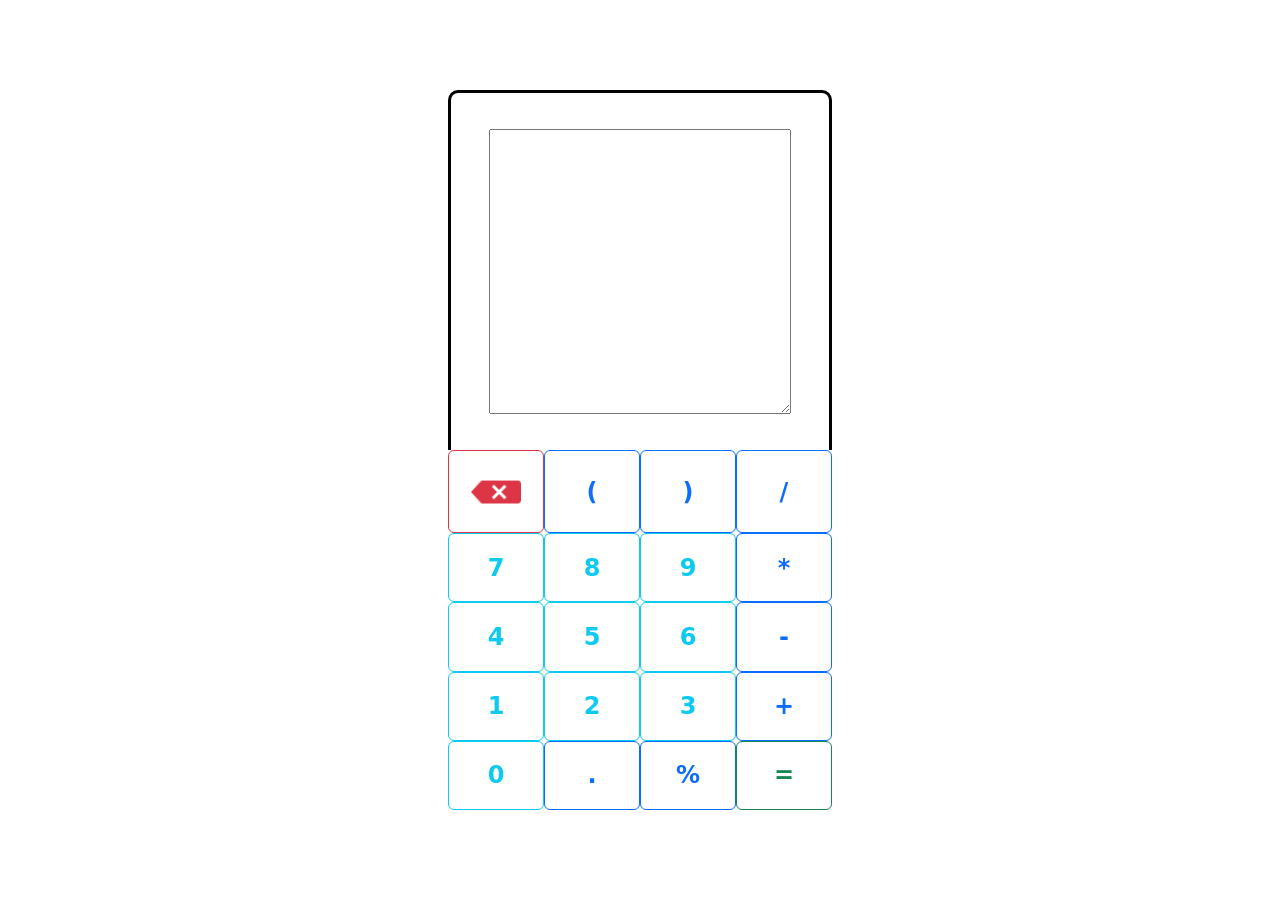
<file: My_Portfolio-main/assignment/Calculator/index.html>
<!DOCTYPE html>
<html lang="en">
<head>
    <meta charset="UTF-8">
    <meta name="viewport" content="width=device-width, initial-scale=1">
    <meta name="author" content="Harsha Dilan">
    <meta name="keyword" content="HTML, CSS, JavaScript">
    <meta name="description" content="HTML, CSS, JavaScript">

    <title>Calculator</title>

    <link rel="stylesheet" href="style.css">

    <link href="https://cdn.jsdelivr.net/npm/bootstrap@5.3.3/dist/css/bootstrap.min.css" rel="stylesheet" integrity="sha384-QWTKZyjpPEjISv5WaRU9OFeRpok6YctnYmDr5pNlyT2bRjXh0JMhjY6hW+ALEwIH" crossorigin="anonymous">
</head>
<body>
    <main class="position-absolute m-auto">
        <section class="text-section position-absolute">
            <textarea class="text-area position-absolute m-auto" id="text-area" readonly></textarea>
        </section>
        <section class="btn-section position-absolute d-grid">
            <button type="button" class="btn btn-outline-danger fw-bold fs-4" id="btn-clear"><img width="50" height="50" src="asset/icons8-clear-48.png" alt="clear-symbol--v1"/></button>
            <button type="button" class="btn btn-outline-primary fw-bold fs-4" id="btn-(">(</button>
            <button type="button" class="btn btn-outline-primary fw-bold fs-4" id="btn-)">)</button>
            <button type="button" class="btn btn-outline-primary fw-bold fs-4" id="btn-/">/</button>
            <button type="button" class="btn btn-outline-info fw-bold fs-4" id="btn-7">7</button>
            <button type="button" class="btn btn-outline-info fw-bold fs-4" id="btn-8">8</button>
            <button type="button" class="btn btn-outline-info fw-bold fs-4" id="btn-9">9</button>
            <button type="button" class="btn btn-outline-primary fw-bold fs-4" id="btn-*">*</button>
            <button type="button" class="btn btn-outline-info fw-bold fs-4" id="btn-4">4</button>
            <button type="button" class="btn btn-outline-info fw-bold fs-4" id="btn-5">5</button>
            <button type="button" class="btn btn-outline-info fw-bold fs-4" id="btn-6">6</button>
            <button type="button" class="btn btn-outline-primary fw-bold fs-4" id="btn--">-</button>
            <button type="button" class="btn btn-outline-info fw-bold fs-4" id="btn-1">1</button>
            <button type="button" class="btn btn-outline-info fw-bold fs-4" id="btn-2">2</button>
            <button type="button" class="btn btn-outline-info fw-bold fs-4" id="btn-3">3</button>
            <button type="button" class="btn btn-outline-primary fw-bold fs-4" id="btn-+">+</button>
            <button type="button" class="btn btn-outline-info fw-bold fs-4" id="btn-0">0</button>
            <button type="button" class="btn btn-outline-primary fw-bold fs-4" id="btn-.">.</button>
            <button type="button" class="btn btn-outline-primary fw-bold fs-4" id="btn-%">%</button>
            <button type="button" class="btn btn-outline-success fw-bold fs-4" id="btn-=">=</button>
        </section>
    </main>

    <script src="http_cdnjs.cloudflare.com_ajax_libs_jquery_3.7.1_jquery.js"></script>

    <script src="script.js"></script>

    <script src="https://cdn.jsdelivr.net/npm/bootstrap@5.3.3/dist/js/bootstrap.bundle.min.js" integrity="sha384-YvpcrYf0tY3lHB60NNkmXc5s9fDVZLESaAA55NDzOxhy9GkcIdslK1eN7N6jIeHz" crossorigin="anonymous"></script>
</body>
</html>
</file>
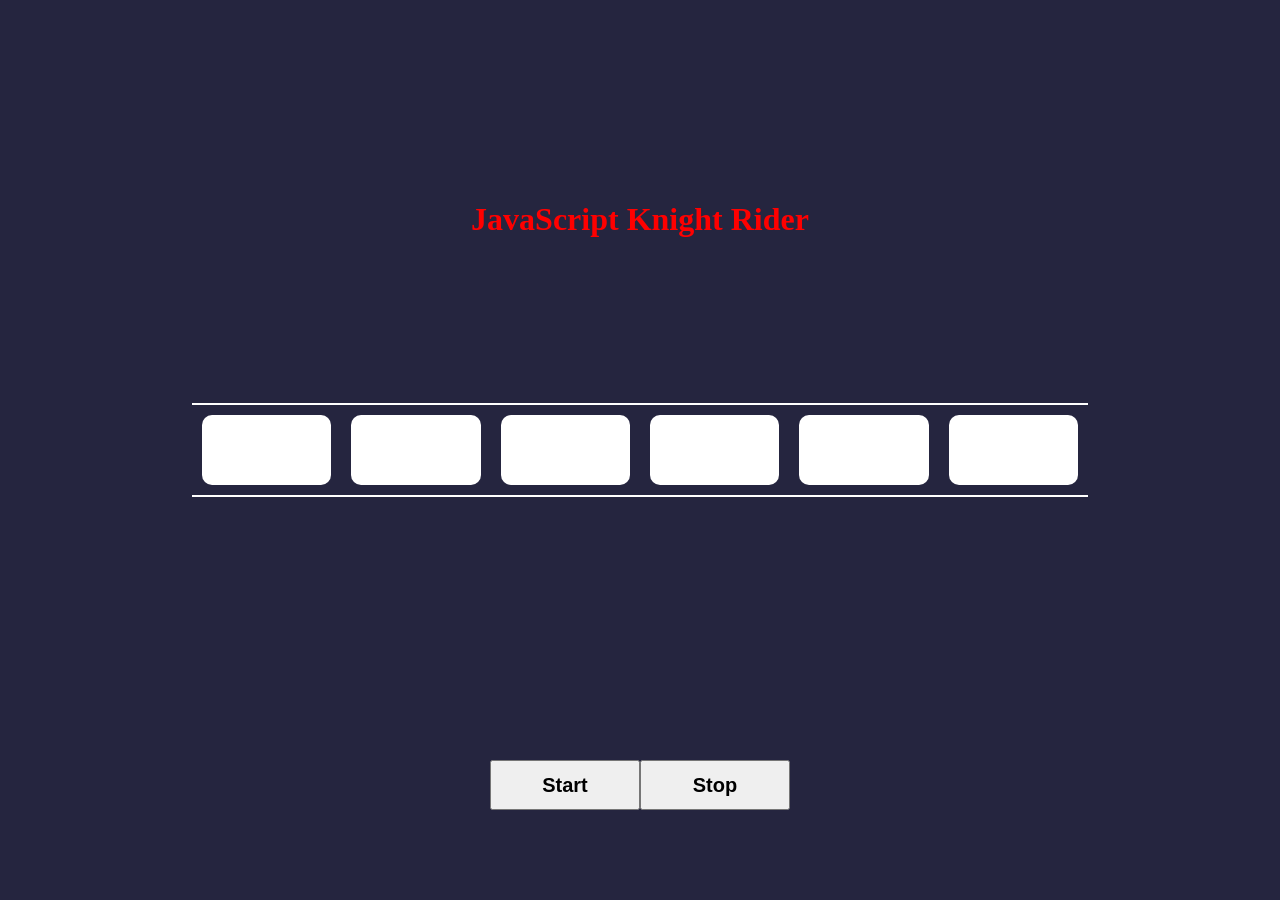
<file: My_Portfolio-main/assignment/DOM Manupulation/index.html>
<!DOCTYPE html>
<html lang="en">
<head>
    <meta charset="UTF-8">
    <meta name="viewport" content="width=device-width, initial-scale=1">
    <title>Assignment 09</title>

    <style>
        body{
            margin: 0;
            width: 100vw;
            height: 100vh;
            background-color: #25253f;
            position: relative;
        }
        #light-section{
            width: 70%;
            height: 10%;
            border-bottom: 2px solid white;
            border-top: 2px solid white;
            display: grid;
            grid-template-columns: repeat(6,1fr);
            position: absolute;
            top: 0;
            left: 0;
            right: 0;
            bottom: 0;
            margin: auto;
        }
        div{
            margin: 10px;
            background-color: white;
            border-radius: 10px;
        }
        #btn-section{
            width: 300px;
            height: 50px;
            position: absolute;
            bottom: 10%;
            left: 0;
            right: 0;
            margin: auto;
            display: flex;
            justify-content: center;
        }
        button{
            width: 50%;
            height: 100%;
            font-weight: bold;
            font-size: 20px;
        }
        h1{
            color: red;
            position: absolute;
            left: 0;
            right: 0;
            top: 20%;
            display: flex;
            justify-content: center;
        }
    </style>
</head>
<body>
    <h1>JavaScript Knight Rider</h1>
    <section id="light-section">
        <div></div>
        <div></div>
        <div></div>
        <div></div>
        <div></div>
        <div></div>
    </section>
    <section id="btn-section">
        <button id="start-btn">Start</button>
        <button id="stop-btn">Stop</button>
    </section>

    <script src="http_cdnjs.cloudflare.com_ajax_libs_jquery_3.7.1_jquery.js"></script>
    <script src="script.js"></script>
</body>
</html>
</file>
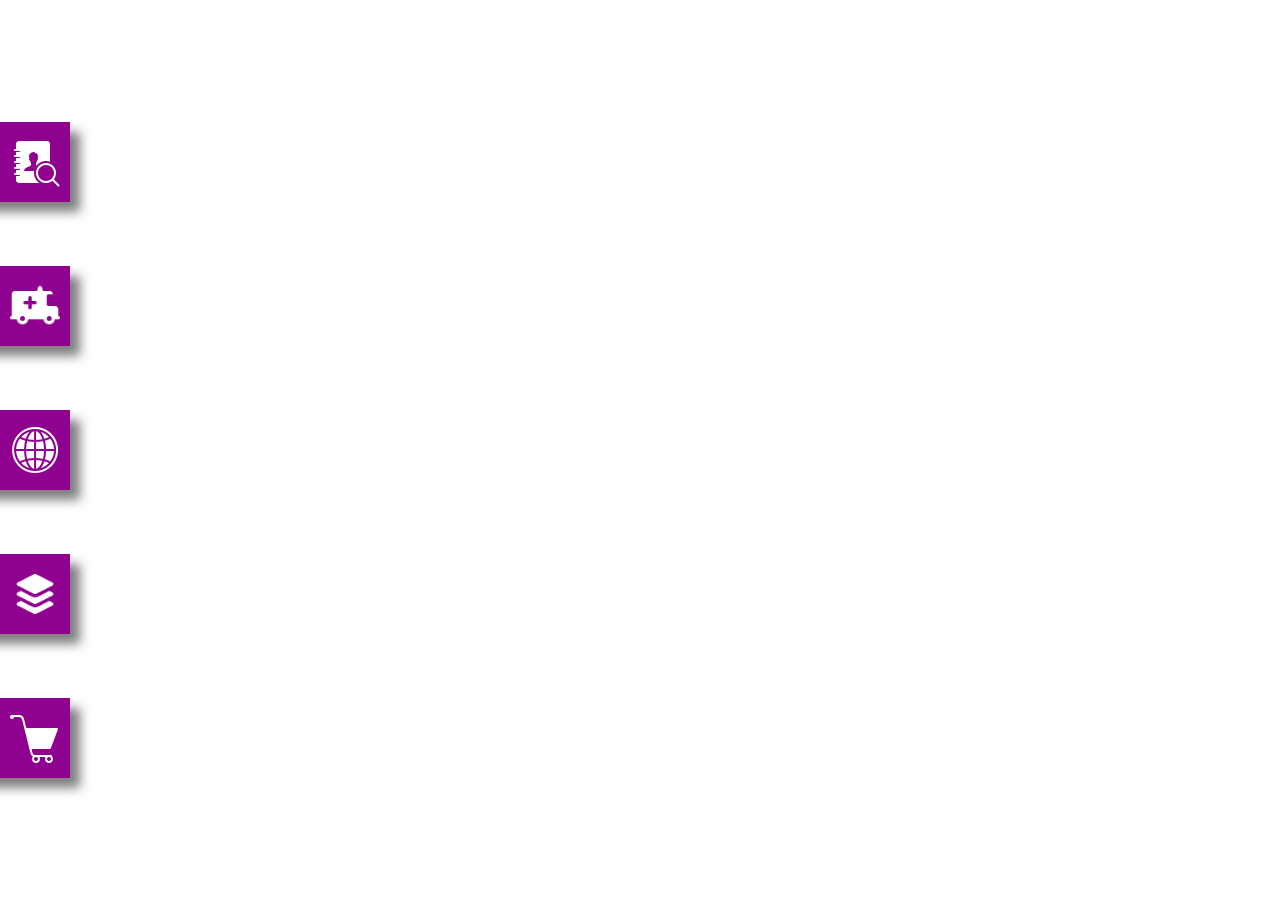
<file: My_Portfolio-main/assignment/Assignment_04/case 01/index.html>
<!DOCTYPE html>
<html lang="en">
<head>
    <meta charset="UTF-8">
    <meta name="viewport" content="width=device-width, initial-scale=1.0">

    <title>Case 01</title>

    <style>
        body{
            margin: 0;
            overflow: hidden;
        }
        section{
            width: 350px;
            height: 80vh;
            display: grid;
            grid-template-columns: 1fr;
            align-items: center;
            position: absolute;
            top: 0;
            bottom: 0;
            margin: auto;
        }
        div{
            background-color: #8f028f;
            width: 350px;
            height: 80px;
            position: relative;
            left: -280px;
            display: block;
            box-shadow: 10px 10px 10px rgba(0, 0, 0, 0.5);

            transition-property: left;
            transition-duration: 3s;
        }
        div:hover{
            left: 0;
        }
        img{
            width: 50px;
            height: 50px;
            position: absolute;
            top: 0;
            bottom: 0;
            right: 10px;
            margin: auto;
        }
        label{
            color: white;
            font-size: 30px;
            position: absolute;
            top: 0;
            bottom: 0;
            left: 40px;
            margin: auto;
            display: flex;
            align-items: center;
        }
    </style>
</head>
<body>
    <section>
        <div>
            <label>Menu One</label>
            <img src="icon/icons8-search-contacts-50.png" alt="inside image">
        </div>
        <div>
            <label>Menu Two</label>
            <img src="icon/icons8-ambulance-60.png" alt="inside image">
        </div>
        <div>
            <label>Menu Three</label>
            <img src="icon/icons8-global-50.png" alt="inside image">
        </div>
        <div>
            <label>Menu Four</label>
            <img src="icon/icons8-layer-60.png" alt="inside image">
        </div>
        <div>
            <label>Menu Five</label>
            <img src="icon/icons8-shopping-cart-50.png" alt="inside image">
        </div>
    </section>
</body>
</html>
</file>
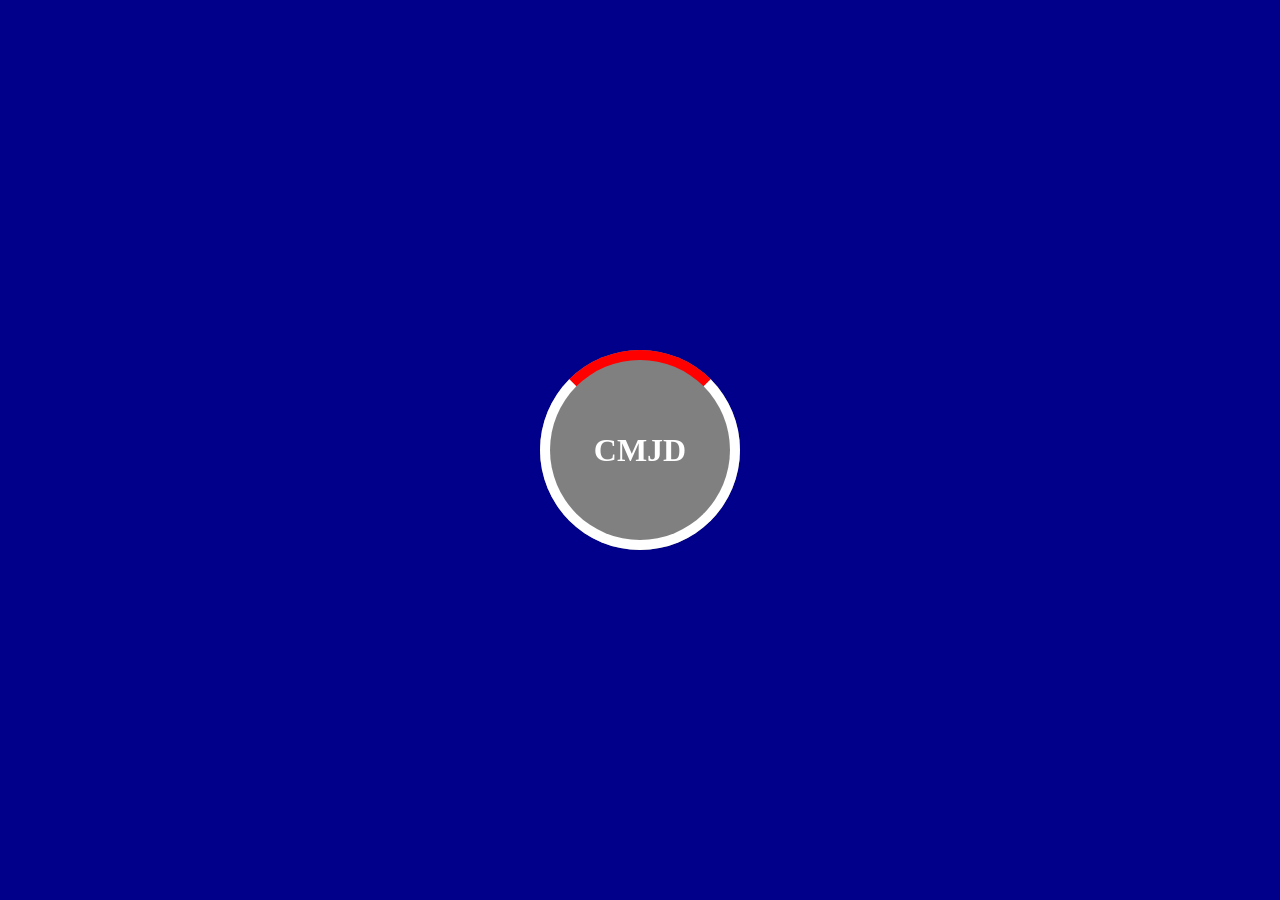
<file: My_Portfolio-main/assignment/Assignment_04/case 02/index.html>
<!DOCTYPE html>
<html lang="en">
<head>
    <meta charset="UTF-8">
    <title>Case 02</title>

    <style>

        body{
            background-color: darkblue;
        }
        div{

            width: 200px;
            border-radius: 100%;
            aspect-ratio: 1/1;
            background-color: gray;

            position: absolute;
            top: 0;
            left: 0;
            bottom: 0;
            right: 0;
            margin: auto;
        }

        div>h1{

            width:max-content;
            height: max-content;

            color: white;

            position: absolute;
            top: 0;
            left: 0;
            bottom: 0;
            right: 0;
            margin: auto;
        }

        div::before{
        /*space content ekak laba ganna*/
            content: "";
        /*height ekak width ekak dunne nathi unama adala parenge size ekata me space content eka adenawa*/
            border: 10px solid white;
            border-radius: 100%;
            border-top-color: red;


            position: absolute;
            top: 0;
            left: 0;
            bottom: 0;
            right: 0;
            margin: auto;

            animation: animation 3s infinite;
        }

        /*div:hover::before{*/
        /*    transform: rotate(360deg);*/
        /*    transition-duration: 3s;*/
        /*}*/

        @keyframes animation {
            from{
                transform: rotate(0);
            }
            to{
                transform: rotate(360deg);
            }
        }

    </style>

</head>
<body>
<div>
    <h1>
        CMJD
    </h1>
</div>
</body>
</html>
</file>
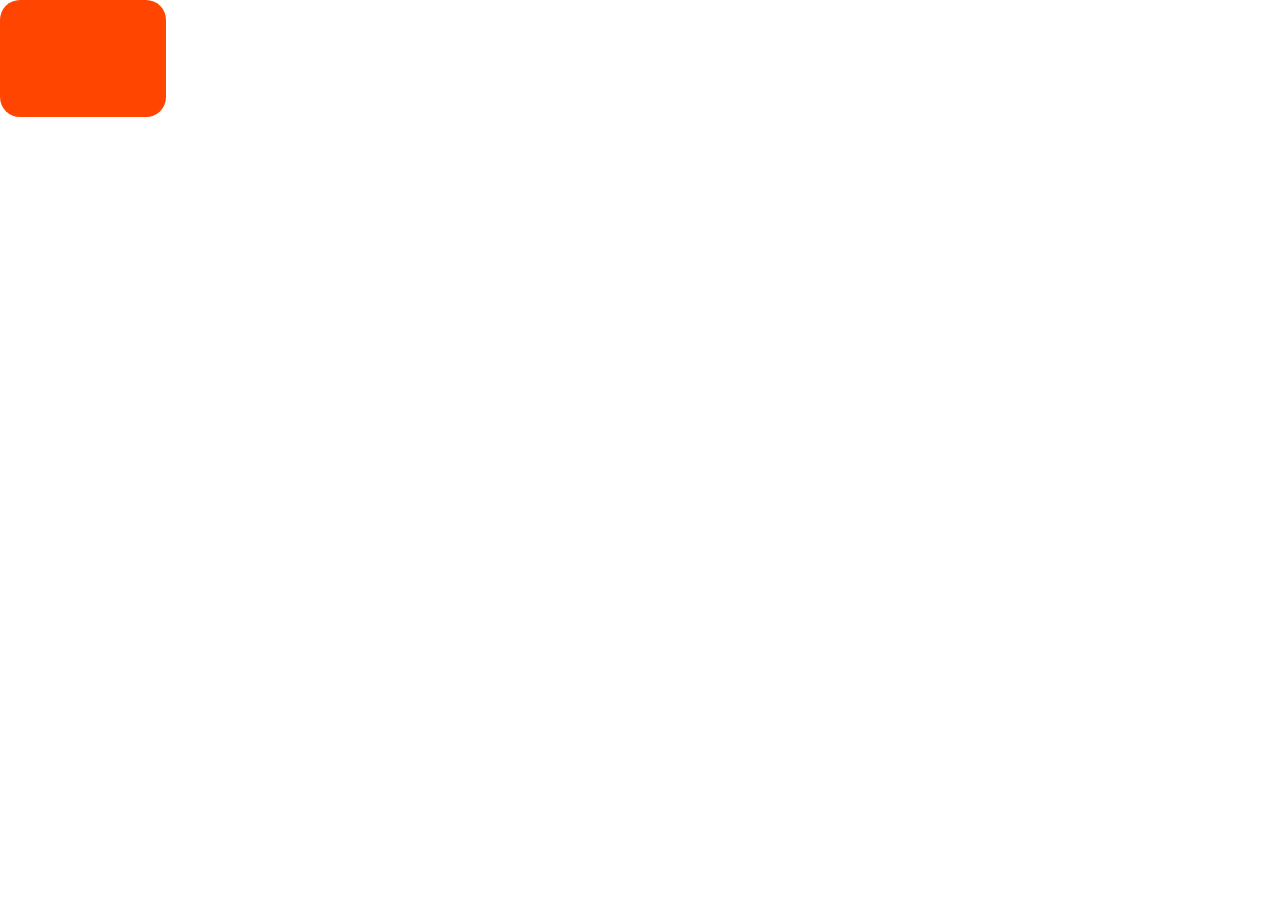
<file: My_Portfolio-main/assignment/Assignment_04/case 03/index.html>
<!DOCTYPE html>
<html lang="en">
<head>
    <meta charset="UTF-8">
    <meta name="viewport" content="width=device-width, initial-scale=1.0">

    <title>Case 03</title>

    <style>
        body{
            margin: 0;
            overflow: hidden;
        }
        div{
            width: 13vw;
            height: 13vh;
            border-radius: 20px;
            background-color: orangered;

            animation: div-animation 4s;
            animation-direction: alternate;
            animation-iteration-count: infinite;
            animation-timing-function: ease-in-out;
        }

        @keyframes div-animation {
            0%{
                margin-top: 0;
                margin-left: 0;
            }
            25%{
                margin-top: 80vh;
                margin-left: 0;
                transform: rotate(180deg);
                background-color: deeppink;
            }
            50%{
                margin-top: 80vh;
                margin-left: 87vw;
                transform: rotate(0deg);
                background-color: red;
            }
            75%{
                margin-top: 0;
                margin-left: 87vw;
                transform: rotate(180deg);
                background-color: yellow;
            }
            100%{
                margin-top: 0;
                margin-left: 0;
                background-color: blue;
            }
        }
    </style>
</head>
<body>
    <div></div>
</body>
</html>
</file>
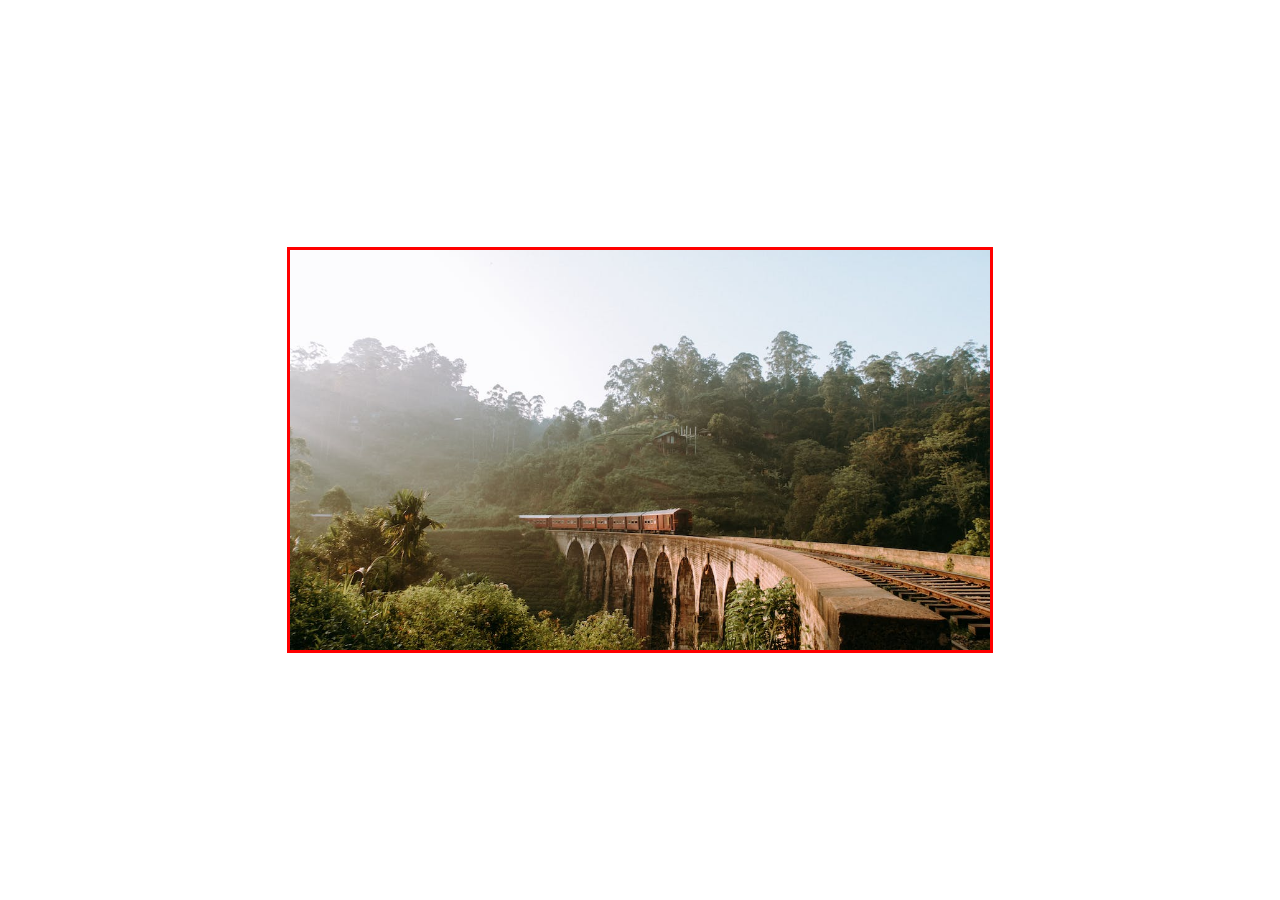
<file: My_Portfolio-main/assignment/Assignment_04/case 05/index.html>
<!DOCTYPE html>
<html lang="en">
<head>
    <meta charset="UTF-8">
    <title>Case 05</title>
    <style>
        body{
            margin: 0;
        }
        main{
            width: 700px;
            height: 400px;
            overflow: hidden;
            border: 3px solid red;

            position: absolute;
            top: 0;
            left: 0;
            right: 0;
            bottom: 0;
            margin: auto;
        }
        section{
            width: calc(700px * 4);
            height: 400px;

            display: flex;

            animation: animate-slider 20s infinite;
        }

        div{
            width: 700px;
            height: 400px;
            background-position: center;
            background-size: cover;
        }

        div:nth-child(1){
            background-image: url("slides/slide1.jpeg");
        }
        div:nth-child(2){
            background-image: url("slides/slide2.jpeg");
        }
        div:nth-child(3){
            background-image: url("slides/slide3.jpeg");
        }
        div:nth-child(4){
            background-image: url("slides/slide4.jpeg");
        }


        @keyframes animate-slider {
            0%,10%{
                transform: translateX(0);
            }
            15%,25%{
                transform: translateX(-700px);
            }
            30%,40%{
                transform: translateX(calc(-700px * 2));
            }
            45%,55%{
                transform: translateX(calc(-700px * 3));
            }
            60%,70%{
                transform: translateX(calc(-700px * 2));
            }
            75%,85%{
                transform: translateX(-700px);
            }
            90%,100%{
                transform: translateX(0);
            }
        }

    </style>
</head>
<body>
<main>
    <section>
        <div></div>
        <div></div>
        <div></div>
        <div></div>
    </section>
</main>
</body>
</html>
</file>
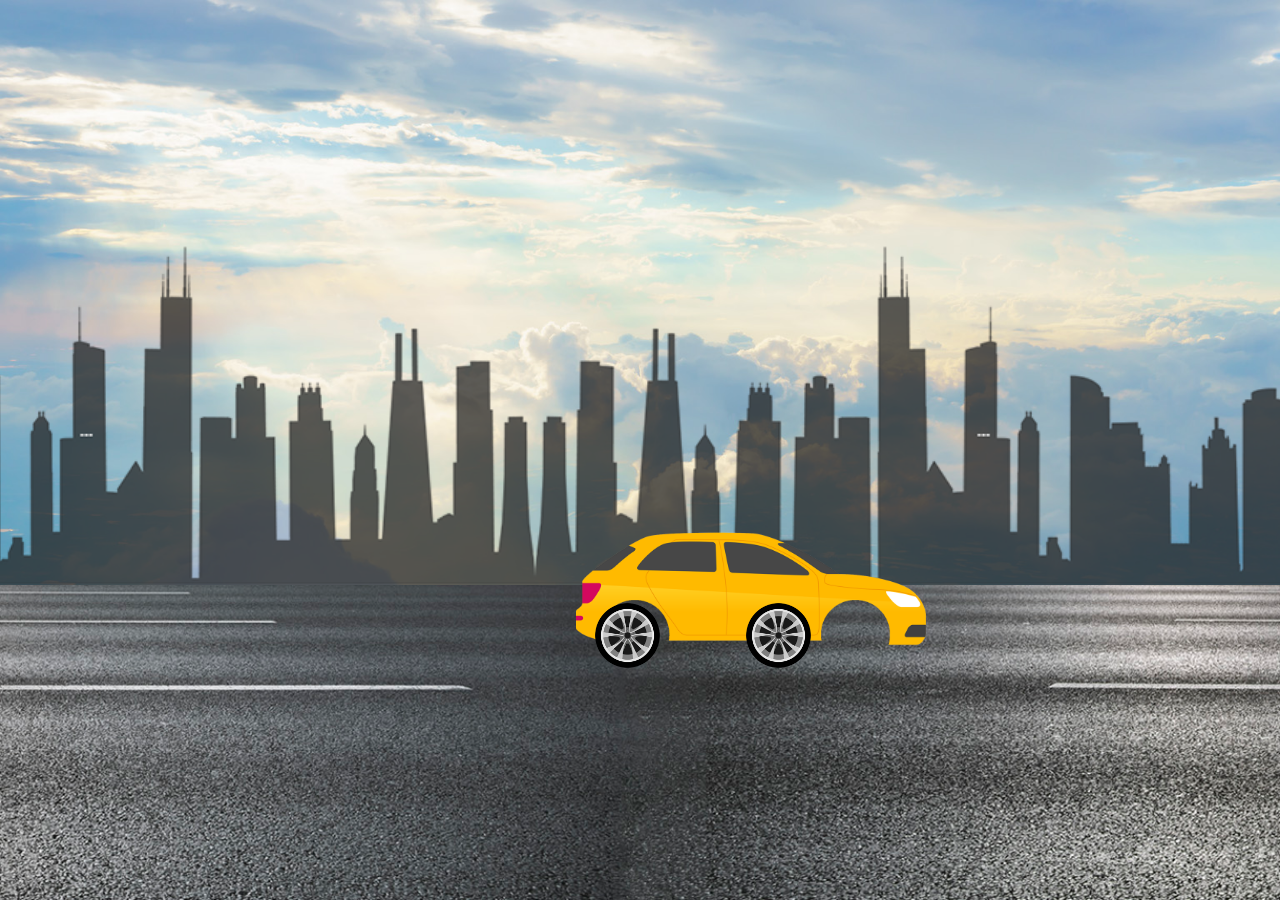
<file: My_Portfolio-main/assignment/Assignment_04/case 06/index.html>
<!DOCTYPE html>
<html lang="en">
<head>
    <meta charset="UTF-8">
    <title>Case 06</title>
    <style>
        body{
            margin: 0;
            overflow: hidden;
        }
        main{
            width: 100vw;
            height: 100vh;
            background-image: url("assest/sky.jpg");
            background-size: cover;
            background-position: center;
        }
        .building{
            overflow: hidden;
            width: 100vw;
            height: 40vh;
            position: absolute;
            top: 25vh;

        }
        .building>section{
            width: 400vw;
            height: 40vh;
            display: flex;

            animation: background-animation 10s infinite;
        }
        .building>section>div{
            width: 100vw;
            height: 40vh;
            background-image: url("assest/city.png");
            background-size: cover;
            background-position: center;
        }
        .road{
            overflow: hidden;
            width: 100vw;
            height: 35vh;
            position: absolute;
            bottom: 0;
        }
        .road>section{
            width: 400vw;
            height: 35vh;
            display: flex;

            animation: background-animation 10s infinite;
        }
        .road>section>div{
            width: 100vw;
            height: 35vh;
            background-image: url("assest/road.jpg");
            background-size: cover;
            background-position: center;
        }
        @keyframes background-animation {
            from{
                transform: translate(0);
            }
            to{
                transform: translate(-300vw);
            }
        }

        .car{
            width: 350px;
            height: 150px;
            background-image: url("assest/car.png");
            background-size: cover;
            background-position: center;
            position: fixed;
            top: 58vh;
            left: 45vw;
        }
        .wheel{
            width: 65px;
            aspect-ratio: 1/1;
            background-image: url("assest/wheel.png");
            background-size: cover;
            background-position: center;
            position: fixed;
            top: 67vh;

            animation: wheel-animation 10s infinite;
        }
        .w1{
            left: calc(57vw + 16px);
        }
        .w2{
            left: calc(46vw + 6px);
        }
        @keyframes wheel-animation {
            to{
                transform: rotate(0);
            }
            from{
                transform: rotate(-720deg);
            }
        }
    </style>
</head>
<body>
    <main>
        <section class="building">
            <section>
                <div></div>
                <div></div>
                <div></div>
                <div></div>
            </section>
        </section>
        <section class="road">
            <section>
                <div></div>
                <div></div>
                <div></div>
                <div></div>
            </section>
        </section>
        <section class="car">
            <div class="wheel w1"></div>
            <div class="wheel w2"></div>
        </section>
    </main>
</body>
</html>
</file>
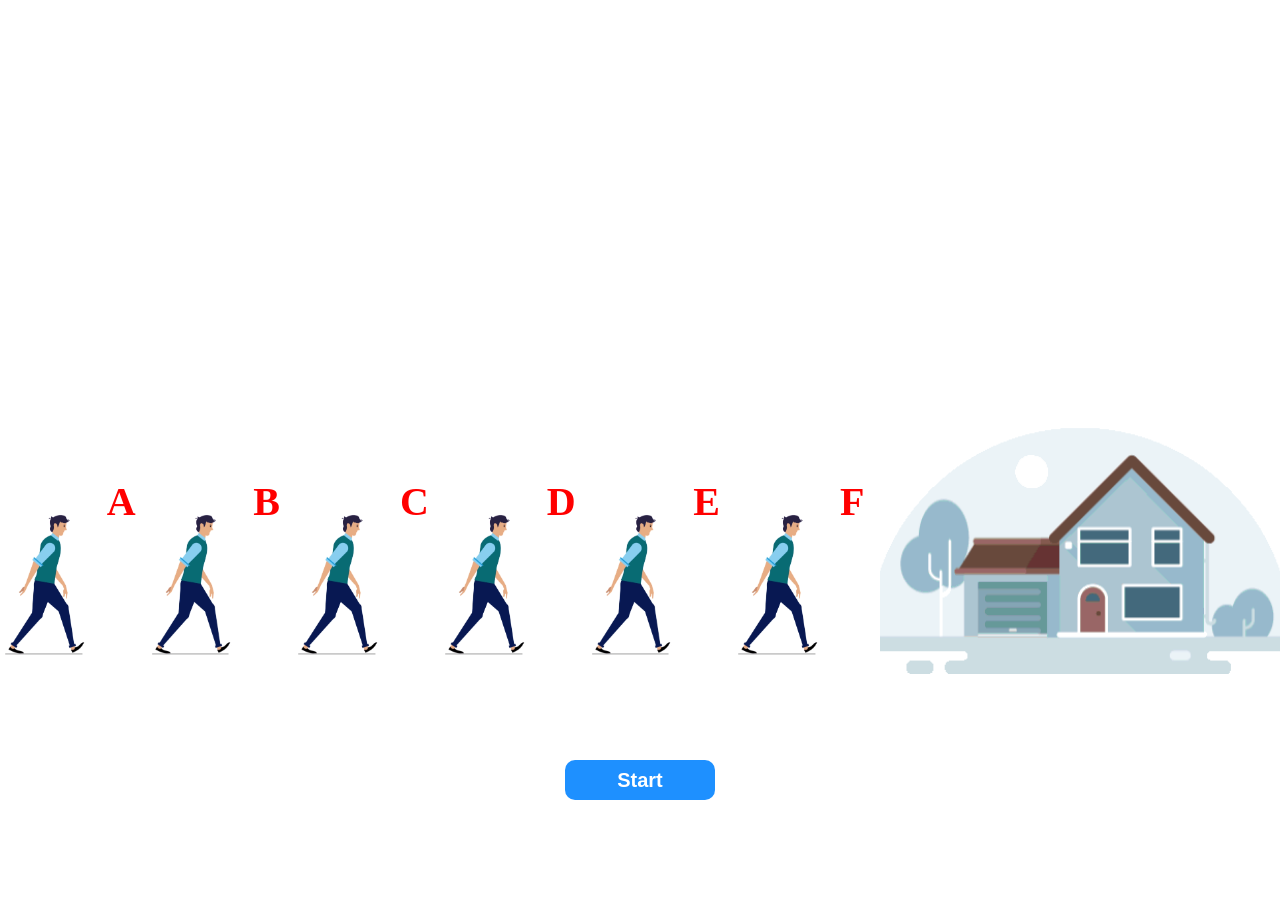
<file: My_Portfolio-main/assignment/Js_Que/case 1/index.html>
<!DOCTYPE html>
<html lang="en">
<head>
    <meta charset="UTF-8">
    <meta name="viewport" content="width=device-width, initial-scale=1.0">

    <title>Case 01</title>

    <style>
        main{
            width: 100vw;
            height: 50vh;
            position: absolute;
            top: 0;
            bottom: 0;
            left: 0;
            right: 0;
            margin: auto;
        }
        .home-img-section{
            position: absolute;
            right: 0;
            bottom: 0;
        }
        .home-gif{
            width: 500px;
            height: 300px;
            background-image: url("asset/home.gif");
            background-position: center;
            background-size: cover;
        }
        .man-img-section{
            width: calc(100vw - 500px);
            height: 100%;
            position: absolute;
            display: flex;
        }
        .man-img-section>div{
            width: 150px;
            height: 300px;
            background-image: url("asset/Human walk cycle.gif");
            background-position: center;
            background-size: cover;
            position: relative;
            top: calc(100% - 300px);
        }
        .man-img-section>h1{
            width: 50px;
            height: 100px;
            position: relative;
            top: calc(100% - 300px);
            padding: 20px;
            font-size: 50px;
            color: red;
        }
        button{
            width: 150px;
            height: 40px;
            font-size: 20px;
            font-weight: bold;
            border-radius: 10px;
            position: absolute;
            left: 0;
            right: 0;
            margin: auto;
            bottom: 100px;
            color: white;
            border: none;
        }
        #btn-start{
            background-color: dodgerblue;
        }
        #btn-end{
            background-color: red;
        }

        @media (max-width: 1399.98px) {
            .home-gif {
                width: 400px;
                height: 250px;
            }
            .man-img-section {
                width: calc(100vw - 400px);
            }
            .man-img-section>div {
                width: 120px;
                height: 200px;
                top: calc(100% - 200px);
            }
            .man-img-section>h1{
                width: 20px;
                height: 100px;
                top: calc(100% - 250px);
                font-size: 40px;
            }
        }

        @media (max-width: 1199.98px) {
            .home-gif {
                width: 300px;
                height: 200px;
            }
            .man-img-section {
                width: calc(100vw - 300px);
            }
            .man-img-section>div {
                width: 120px;
                height: 170px;
                top: calc(100% - 200px);
            }
            .man-img-section>h1{
                width: 20px;
                height: 100px;
                top: calc(100% - 200px);
                font-size: 35px;
                padding: 10px;
            }
        }

        @media (max-width: 991.98px) {
            .home-gif {
                width: 230px;
                height: 150px;
            }
            .man-img-section {
                width: calc(100vw - 230px);
            }
            .man-img-section>div {
                width: 120px;
                height: 150px;
                top: calc(100% - 150px);
            }
            .man-img-section>h1{
                width: 20px;
                height: 100px;
                top: calc(100% - 200px);
                font-size: 35px;
                padding: 10px;
            }
        }

        @media (max-width: 767.98px) {
            .home-gif {
                width: 180px;
                height: 100px;
            }
            .man-img-section {
                width: calc(100vw - 180px);
            }
            .man-img-section>div {
                width: 100px;
                height: 100px;
                top: calc(100% - 100px);
            }
            .man-img-section>h1{
                width: 20px;
                height: 100px;
                top: calc(100% - 100px);
                font-size: 25px;
                padding: 5px;
            }
        }

    </style>

</head>
<body>
    <main>
        <section class="man-img-section">
            <div></div>
            <h1 id="h1-1">A</h1>
            <div></div>
            <h1 id="h1-2">B</h1>
            <div></div>
            <h1 id="h1-3">C</h1>
            <div></div>
            <h1 id="h1-4">D</h1>
            <div></div>
            <h1 id="h1-5">E</h1>
            <div></div>
            <h1 id="h1-6">F</h1>
        </section>
        <section class="home-img-section">
            <div class="home-gif"></div>
        </section>
    </main>
    <button type="button" id="btn-start" class="btn-start">Start</button>
    <button type="button" id="btn-end" class="btn-end">end</button>


<script src="https://cdnjs.cloudflare.com/ajax/libs/jquery/3.7.1/jquery.min.js"></script>

<script>
    let h1_1 = $("#h1-1");
    let h1_2 = $("#h1-2");
    let h1_3 = $("#h1-3");
    let h1_4 = $("#h1-4");
    let h1_5 = $("#h1-5");
    let h1_6 = $("#h1-6");
    let btnStart = $("#btn-start");
    let btnEnd = $("#btn-end");

    btnStart.css("display", "block");
    btnEnd.css("display", "none");

    let arr = ["A" , "B" , "C" , "D" , "E" , "F"];

    let arrRotate = () => {
        arr.unshift(arr.pop());
        h1_1.text(arr[0]);
        h1_2.text(arr[1]);
        h1_3.text(arr[2]);
        h1_4.text(arr[3]);
        h1_5.text(arr[4]);
        h1_6.text(arr[5]);
    };

    let interval;

    btnStart.on('click',function (){
        interval = setInterval(arrRotate,3000);
        btnStart.css("display", "none");
        btnEnd.css("display", "block");
    });
    btnEnd.on('click',function (){
        clearInterval(interval);
        btnStart.css("display", "block");
        btnEnd.css("display", "none");
    });
</script>
</body>
</html>
</file>
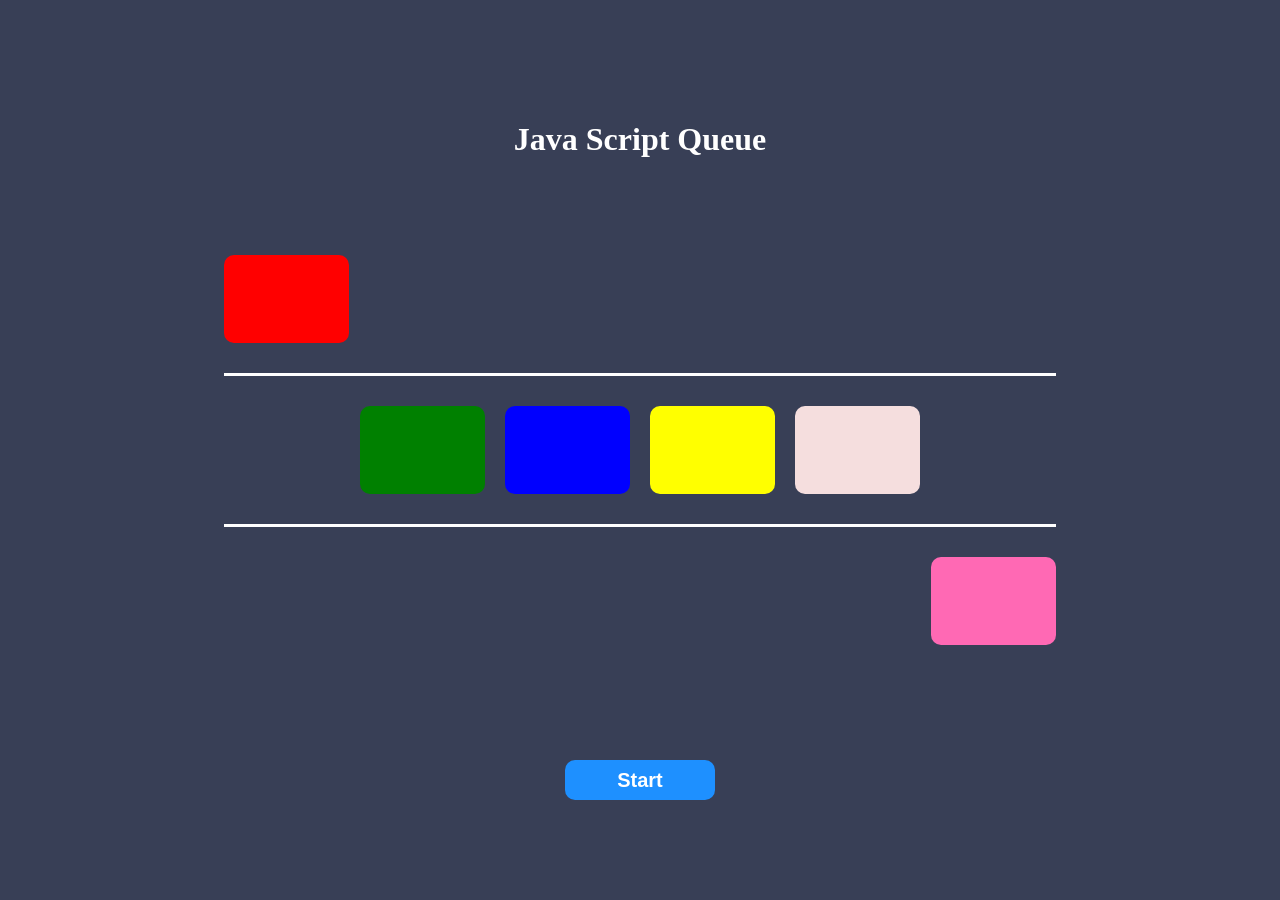
<file: My_Portfolio-main/assignment/Js_Que/case 2/index.html>
<!DOCTYPE html>
<html lang="en">
<head>
    <meta charset="UTF-8">
    <meta name="viewport" content="width=device-width, initial-scale=1.0">

    <title>Case 02</title>

  <style>
      body{
        background-color: #383f56;
      }
      h1{
        color: white;
        display: flex;
        justify-content: center;
        position: relative;
        top: 100px;
      }
      main{
        width: 65vw;
        height: 50vh;
        position: absolute;
        top: 0;
        bottom: 0;
        left: 0;
        right: 0;
        margin: auto;
        display: grid;
        grid-template-columns: 1fr;
      }
      div{
        width: 15%;
        height: 60%;
        background-color: pink;
        border-radius: 10px;
      }
      .section-1{
        display: flex;
        align-items: center;
      }
      .section-2{
        display: flex;
        align-items: center;
        justify-content: center;
        gap: 20px;
        border-top: 3px solid white;
        border-bottom: 3px solid white;
      }
      .section-3{
        display: flex;
        align-items: center;
        justify-content: right;
      }
      button{
          width: 150px;
          height: 40px;
          font-size: 20px;
          font-weight: bold;
          border-radius: 10px;
          position: absolute;
          left: 0;
          right: 0;
          margin: auto;
          bottom: 100px;
          color: white;
          border: none;
      }
      #btn-start{
          background-color: dodgerblue;
      }
      #btn-end{
          background-color: red;
      }

      @media (max-width: 1199.98px) {
            main{
                width: 75vw;
            }
      }

      @media (max-width: 991.98px) {
          main{
              width: 80vw;
          }
      }

      @media (max-width: 767.98px) {
          main{
              width: 85vw;
          }
      }

      @media (max-width: 575.98px) {
          main{
              width: 90vw;
          }
      }

      @media (max-width: 424.98px) {
          main{
              width: 95vw;
          }
      }
  </style>
</head>
<body>
    <h1>Java Script Queue</h1>
    <main>
      <section class="section-1">
        <div id="div-1"></div>
      </section>
      <section class="section-2">
        <div id="div-2"></div>
        <div id="div-3"></div>
        <div id="div-4"></div>
        <div id="div-5"></div>
      </section>
      <section class="section-3">
        <div id="div-6"></div>
      </section>
    </main>
    <button type="button" id="btn-start" class="btn-start">Start</button>
    <button type="button" id="btn-end" class="btn-end">end</button>

    <script src="https://cdnjs.cloudflare.com/ajax/libs/jquery/3.7.1/jquery.min.js"></script>

    <script>
      let div_1 = $("#div-1");
      let div_2 = $("#div-2");
      let div_3 = $("#div-3");
      let div_4 = $("#div-4");
      let div_5 = $("#div-5");
      let div_6 = $("#div-6");
      let btnStart = $("#btn-start");
      let btnEnd = $("#btn-end");

      btnStart.css("display", "block");
      btnEnd.css("display", "none");

      let colors = ["red" , "green" , "blue" , "yellow" , "#f5dede" , "hotpink"];

      let colorsRotate = () => {
          div_1.css("background-color" , colors[0]);
          div_2.css("background-color" , colors[1]);
          div_3.css("background-color" , colors[2]);
          div_4.css("background-color" , colors[3]);
          div_5.css("background-color" , colors[4]);
          div_6.css("background-color" , colors[5]);
          colors.unshift(colors.pop());
      }

      colorsRotate();

      let interval;

      btnStart.on('click',function (){
          interval = setInterval(colorsRotate,500);
          btnStart.css("display", "none");
          btnEnd.css("display", "block");
      });
      btnEnd.on('click',function (){
          clearInterval(interval);
          btnStart.css("display", "block");
          btnEnd.css("display", "none");
      });
    </script>
</body>
</html>
</file>
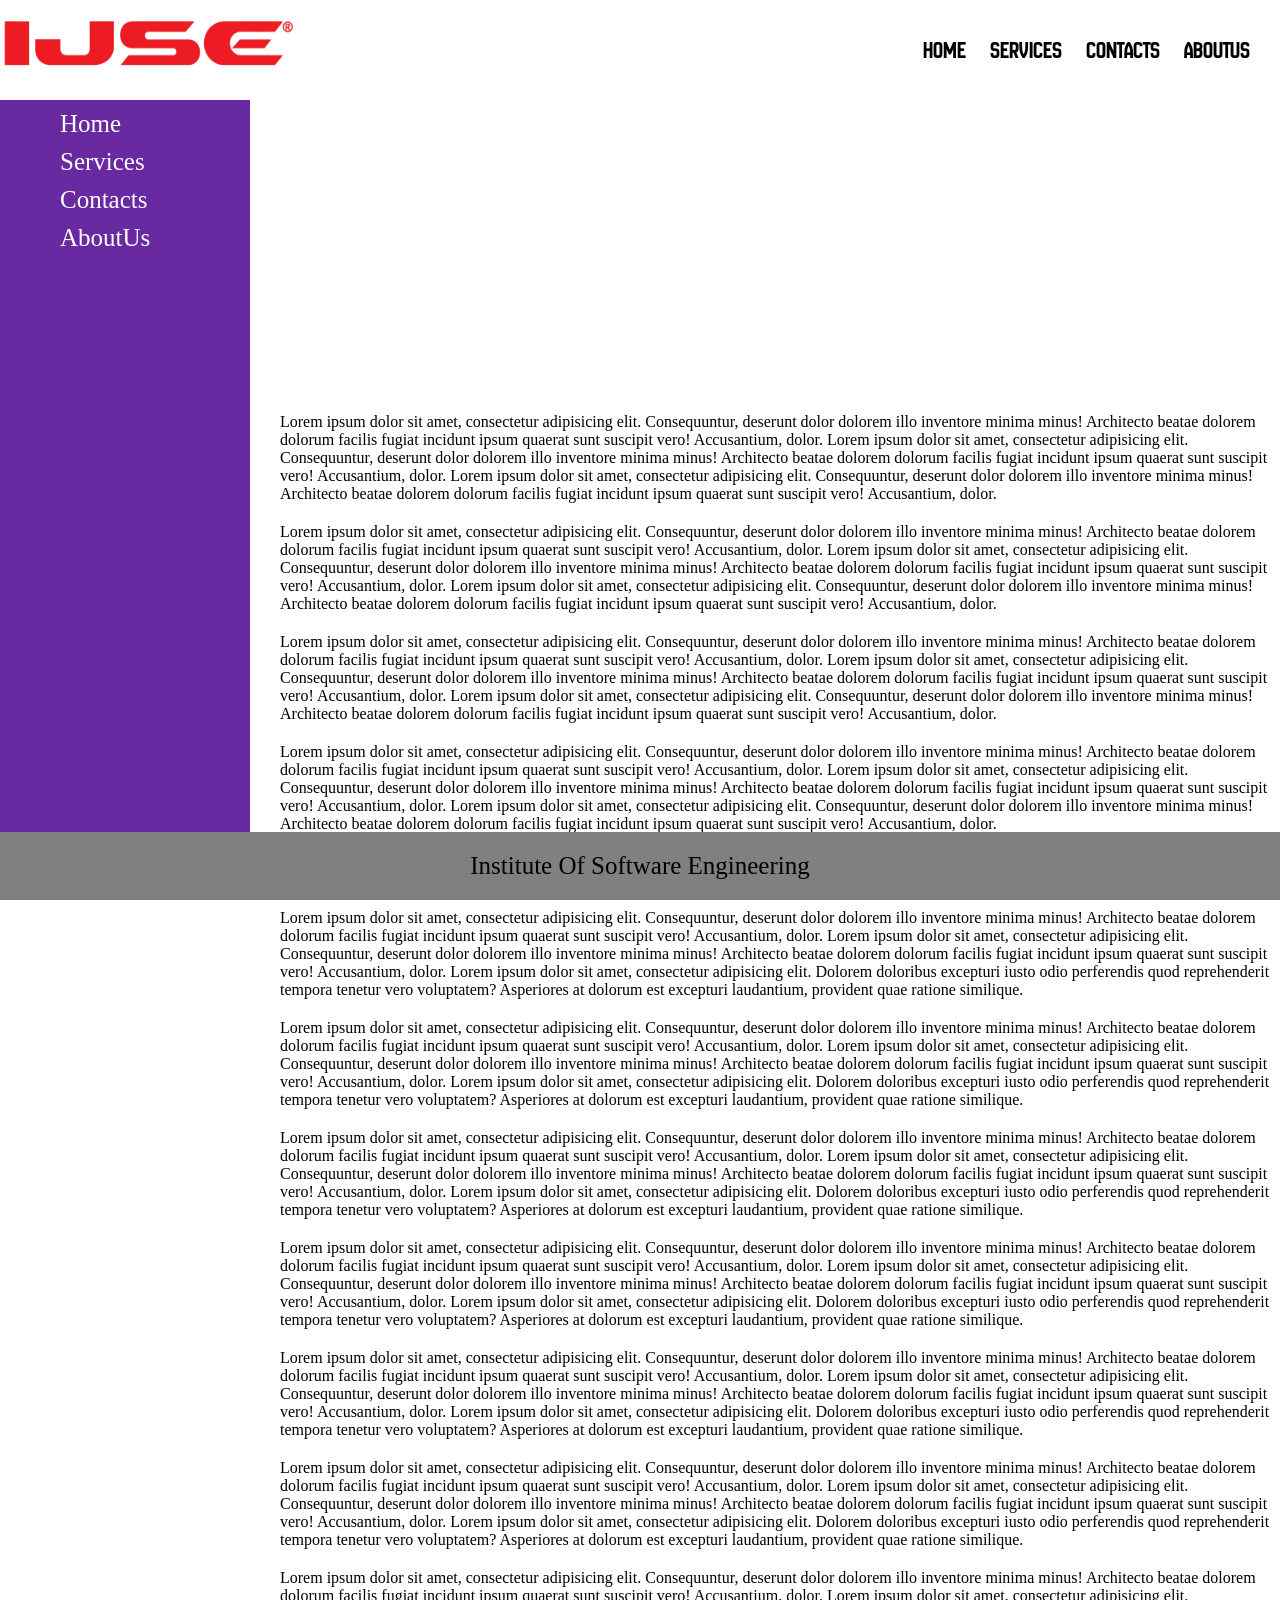
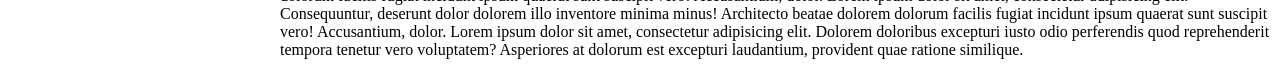
<file: My_Portfolio-main/assignment/assignment_02.html>
<!DOCTYPE html>
<html lang="en">
<head>
  <meta charset="UTF-8">
  <title>Assignment 02</title>

  <link rel="preconnect" href="https://fonts.googleapis.com">
  <link rel="preconnect" href="https://fonts.gstatic.com" crossorigin>
  <link href="https://fonts.googleapis.com/css2?family=New+Amsterdam&display=swap" rel="stylesheet">

  <style>
    *{
      margin: 0;
    }

    header{
      background-color: white;
      position: fixed;
      width: 100%;
      height: 100px;
      border-bottom-color: #333333;
      top: 0;
      left: 0;
      z-index: 1;
    }

    header>nav>ul{
      list-style: none;
      font-family: "New Amsterdam", sans-serif;
      font-weight: 400;
      font-style: normal;

    }

    header>nav>ul>li{
      display: inline;
      margin: 10px;
      font-size: 25px ;

    }

    header>nav{
      background-color: white;
      height: fit-content;
      position: absolute;

      right: 20px;
      top: 0;
      bottom: 0;
      margin: auto;
    }

    main{
      position: relative;
      top: 100px;
    }

    main>aside {
      background-color: #6829a1;
      width: 250px;
      position: fixed;
      top: 100px;
      bottom: 0;
      margin: auto;
      color: white;
    }


    main>aside>ul{
      height: fit-content;
      position: absolute;
      left: 10px;
      margin: auto;
    }


    main>aside>ul>li{
      list-style: none;
      margin: 10px;
      font-size: 25px ;
    }

    footer{
      background-color: gray;
      padding: 20px 0px;
      text-align: center;
      position: fixed;
      width: 100%;
      bottom: 0;
    }

    footer>div{
    display: inline;
      margin: 10px;
      font-size: 25px ;
    }
    main>section:nth-child(n+2){
      margin-left: 270px;
      margin-top: 0;
      padding-top: 150px;
      position: relative;
    }
    main>section:nth-child(2)>div:nth-child(1){
      position: absolute;
      top: 0px;
    }
    main>section:nth-child(2)>div:nth-child(2){
      position: absolute;
      right: 0px;
      left: 560px;
      top: 0px;
      margin: auto;
    }
    main>section:nth-child(2)>div:nth-child(3){
      position: absolute;
      top: 0px;
      right: 20px;
    }

    p{
      margin: 0;
      padding: 10px;
    }

    body>div{
      background-color: black;
      width: 100%;
      height: 3px;
    }
    video{
      width: 500px;
      height: 300px;
    }

  </style>


</head>
<body>


<header>
  <img src="../image/assignment/ijse.png" alt="logo" title="logo" width="300px">

  <nav>
    <ul>
      <li>Home</li>
      <li>Services</li>
      <li>Contacts</li>
      <li>AboutUs</li>
    </ul>
  </nav>
</header>
<div></div>


<main>
  <aside>
    <ul>
      <li>Home</li>
      <li>Services</li>
      <li>Contacts</li>
      <li>AboutUs</li>
    </ul>
  </aside>
  <section>
    <div>
      <video autoplay loop>
        <source src="../image/assignment/monkey.gif">
      </video>
    </div>
    <div>
      <video autoplay loop>
        <source src="../image/assignment/monkey.gif">
      </video>
    </div>
    <div>
      <video autoplay loop>
        <source src="../image/assignment/monkey.gif">
      </video>
    </div>
  </section>

  <section>
    <p>
      Lorem ipsum dolor sit amet, consectetur adipisicing elit. Consequuntur, deserunt dolor dolorem illo inventore minima minus! Architecto beatae dolorem dolorum facilis fugiat incidunt ipsum quaerat sunt suscipit vero! Accusantium, dolor.
      Lorem ipsum dolor sit amet, consectetur adipisicing elit. Consequuntur, deserunt dolor dolorem illo inventore minima minus! Architecto beatae dolorem dolorum facilis fugiat incidunt ipsum quaerat sunt suscipit vero! Accusantium, dolor.
      Lorem ipsum dolor sit amet, consectetur adipisicing elit. Consequuntur, deserunt dolor dolorem illo inventore minima minus! Architecto beatae dolorem dolorum facilis fugiat incidunt ipsum quaerat sunt suscipit vero! Accusantium, dolor.

    </p>

    <p>
      Lorem ipsum dolor sit amet, consectetur adipisicing elit. Consequuntur, deserunt dolor dolorem illo inventore minima minus! Architecto beatae dolorem dolorum facilis fugiat incidunt ipsum quaerat sunt suscipit vero! Accusantium, dolor.
      Lorem ipsum dolor sit amet, consectetur adipisicing elit. Consequuntur, deserunt dolor dolorem illo inventore minima minus! Architecto beatae dolorem dolorum facilis fugiat incidunt ipsum quaerat sunt suscipit vero! Accusantium, dolor.
      Lorem ipsum dolor sit amet, consectetur adipisicing elit. Consequuntur, deserunt dolor dolorem illo inventore minima minus! Architecto beatae dolorem dolorum facilis fugiat incidunt ipsum quaerat sunt suscipit vero! Accusantium, dolor.

    </p>

    <p>
      Lorem ipsum dolor sit amet, consectetur adipisicing elit. Consequuntur, deserunt dolor dolorem illo inventore minima minus! Architecto beatae dolorem dolorum facilis fugiat incidunt ipsum quaerat sunt suscipit vero! Accusantium, dolor.
      Lorem ipsum dolor sit amet, consectetur adipisicing elit. Consequuntur, deserunt dolor dolorem illo inventore minima minus! Architecto beatae dolorem dolorum facilis fugiat incidunt ipsum quaerat sunt suscipit vero! Accusantium, dolor.
      Lorem ipsum dolor sit amet, consectetur adipisicing elit. Consequuntur, deserunt dolor dolorem illo inventore minima minus! Architecto beatae dolorem dolorum facilis fugiat incidunt ipsum quaerat sunt suscipit vero! Accusantium, dolor.

    </p>

    <p>
      Lorem ipsum dolor sit amet, consectetur adipisicing elit. Consequuntur, deserunt dolor dolorem illo inventore minima minus! Architecto beatae dolorem dolorum facilis fugiat incidunt ipsum quaerat sunt suscipit vero! Accusantium, dolor.
      Lorem ipsum dolor sit amet, consectetur adipisicing elit. Consequuntur, deserunt dolor dolorem illo inventore minima minus! Architecto beatae dolorem dolorum facilis fugiat incidunt ipsum quaerat sunt suscipit vero! Accusantium, dolor.
      Lorem ipsum dolor sit amet, consectetur adipisicing elit. Consequuntur, deserunt dolor dolorem illo inventore minima minus! Architecto beatae dolorem dolorum facilis fugiat incidunt ipsum quaerat sunt suscipit vero! Accusantium, dolor.

    </p>

    <p>
      Lorem ipsum dolor sit amet, consectetur adipisicing elit. Consequuntur, deserunt dolor dolorem illo inventore minima minus! Architecto beatae dolorem dolorum facilis fugiat incidunt ipsum quaerat sunt suscipit vero! Accusantium, dolor.

    </p>
    <p>
      Lorem ipsum dolor sit amet, consectetur adipisicing elit. Consequuntur, deserunt dolor dolorem illo inventore minima minus! Architecto beatae dolorem dolorum facilis fugiat incidunt ipsum quaerat sunt suscipit vero! Accusantium, dolor.
      Lorem ipsum dolor sit amet, consectetur adipisicing elit. Consequuntur, deserunt dolor dolorem illo inventore minima minus! Architecto beatae dolorem dolorum facilis fugiat incidunt ipsum quaerat sunt suscipit vero! Accusantium, dolor.
      Lorem ipsum dolor sit amet, consectetur adipisicing elit. Dolorem doloribus excepturi iusto odio perferendis quod reprehenderit tempora tenetur vero voluptatem? Asperiores at dolorum est excepturi laudantium, provident quae ratione similique.
    </p>
    <p>
      Lorem ipsum dolor sit amet, consectetur adipisicing elit. Consequuntur, deserunt dolor dolorem illo inventore minima minus! Architecto beatae dolorem dolorum facilis fugiat incidunt ipsum quaerat sunt suscipit vero! Accusantium, dolor.
      Lorem ipsum dolor sit amet, consectetur adipisicing elit. Consequuntur, deserunt dolor dolorem illo inventore minima minus! Architecto beatae dolorem dolorum facilis fugiat incidunt ipsum quaerat sunt suscipit vero! Accusantium, dolor.
      Lorem ipsum dolor sit amet, consectetur adipisicing elit. Dolorem doloribus excepturi iusto odio perferendis quod reprehenderit tempora tenetur vero voluptatem? Asperiores at dolorum est excepturi laudantium, provident quae ratione similique.
    </p>
    <p>
      Lorem ipsum dolor sit amet, consectetur adipisicing elit. Consequuntur, deserunt dolor dolorem illo inventore minima minus! Architecto beatae dolorem dolorum facilis fugiat incidunt ipsum quaerat sunt suscipit vero! Accusantium, dolor.
      Lorem ipsum dolor sit amet, consectetur adipisicing elit. Consequuntur, deserunt dolor dolorem illo inventore minima minus! Architecto beatae dolorem dolorum facilis fugiat incidunt ipsum quaerat sunt suscipit vero! Accusantium, dolor.
      Lorem ipsum dolor sit amet, consectetur adipisicing elit. Dolorem doloribus excepturi iusto odio perferendis quod reprehenderit tempora tenetur vero voluptatem? Asperiores at dolorum est excepturi laudantium, provident quae ratione similique.
    </p>
    <p>
      Lorem ipsum dolor sit amet, consectetur adipisicing elit. Consequuntur, deserunt dolor dolorem illo inventore minima minus! Architecto beatae dolorem dolorum facilis fugiat incidunt ipsum quaerat sunt suscipit vero! Accusantium, dolor.
      Lorem ipsum dolor sit amet, consectetur adipisicing elit. Consequuntur, deserunt dolor dolorem illo inventore minima minus! Architecto beatae dolorem dolorum facilis fugiat incidunt ipsum quaerat sunt suscipit vero! Accusantium, dolor.
      Lorem ipsum dolor sit amet, consectetur adipisicing elit. Dolorem doloribus excepturi iusto odio perferendis quod reprehenderit tempora tenetur vero voluptatem? Asperiores at dolorum est excepturi laudantium, provident quae ratione similique.
    </p>
    <p>
      Lorem ipsum dolor sit amet, consectetur adipisicing elit. Consequuntur, deserunt dolor dolorem illo inventore minima minus! Architecto beatae dolorem dolorum facilis fugiat incidunt ipsum quaerat sunt suscipit vero! Accusantium, dolor.
      Lorem ipsum dolor sit amet, consectetur adipisicing elit. Consequuntur, deserunt dolor dolorem illo inventore minima minus! Architecto beatae dolorem dolorum facilis fugiat incidunt ipsum quaerat sunt suscipit vero! Accusantium, dolor.
      Lorem ipsum dolor sit amet, consectetur adipisicing elit. Dolorem doloribus excepturi iusto odio perferendis quod reprehenderit tempora tenetur vero voluptatem? Asperiores at dolorum est excepturi laudantium, provident quae ratione similique.
    </p>
    <p>
      Lorem ipsum dolor sit amet, consectetur adipisicing elit. Consequuntur, deserunt dolor dolorem illo inventore minima minus! Architecto beatae dolorem dolorum facilis fugiat incidunt ipsum quaerat sunt suscipit vero! Accusantium, dolor.
      Lorem ipsum dolor sit amet, consectetur adipisicing elit. Consequuntur, deserunt dolor dolorem illo inventore minima minus! Architecto beatae dolorem dolorum facilis fugiat incidunt ipsum quaerat sunt suscipit vero! Accusantium, dolor.
      Lorem ipsum dolor sit amet, consectetur adipisicing elit. Dolorem doloribus excepturi iusto odio perferendis quod reprehenderit tempora tenetur vero voluptatem? Asperiores at dolorum est excepturi laudantium, provident quae ratione similique.
    </p>
    <p>
      Lorem ipsum dolor sit amet, consectetur adipisicing elit. Consequuntur, deserunt dolor dolorem illo inventore minima minus! Architecto beatae dolorem dolorum facilis fugiat incidunt ipsum quaerat sunt suscipit vero! Accusantium, dolor.
      Lorem ipsum dolor sit amet, consectetur adipisicing elit. Consequuntur, deserunt dolor dolorem illo inventore minima minus! Architecto beatae dolorem dolorum facilis fugiat incidunt ipsum quaerat sunt suscipit vero! Accusantium, dolor.
      Lorem ipsum dolor sit amet, consectetur adipisicing elit. Dolorem doloribus excepturi iusto odio perferendis quod reprehenderit tempora tenetur vero voluptatem? Asperiores at dolorum est excepturi laudantium, provident quae ratione similique.
    </p>
  </section>
</main>


<footer>
  <div>Institute Of Software Engineering</div>
</footer>
</body>
</html>
</file>
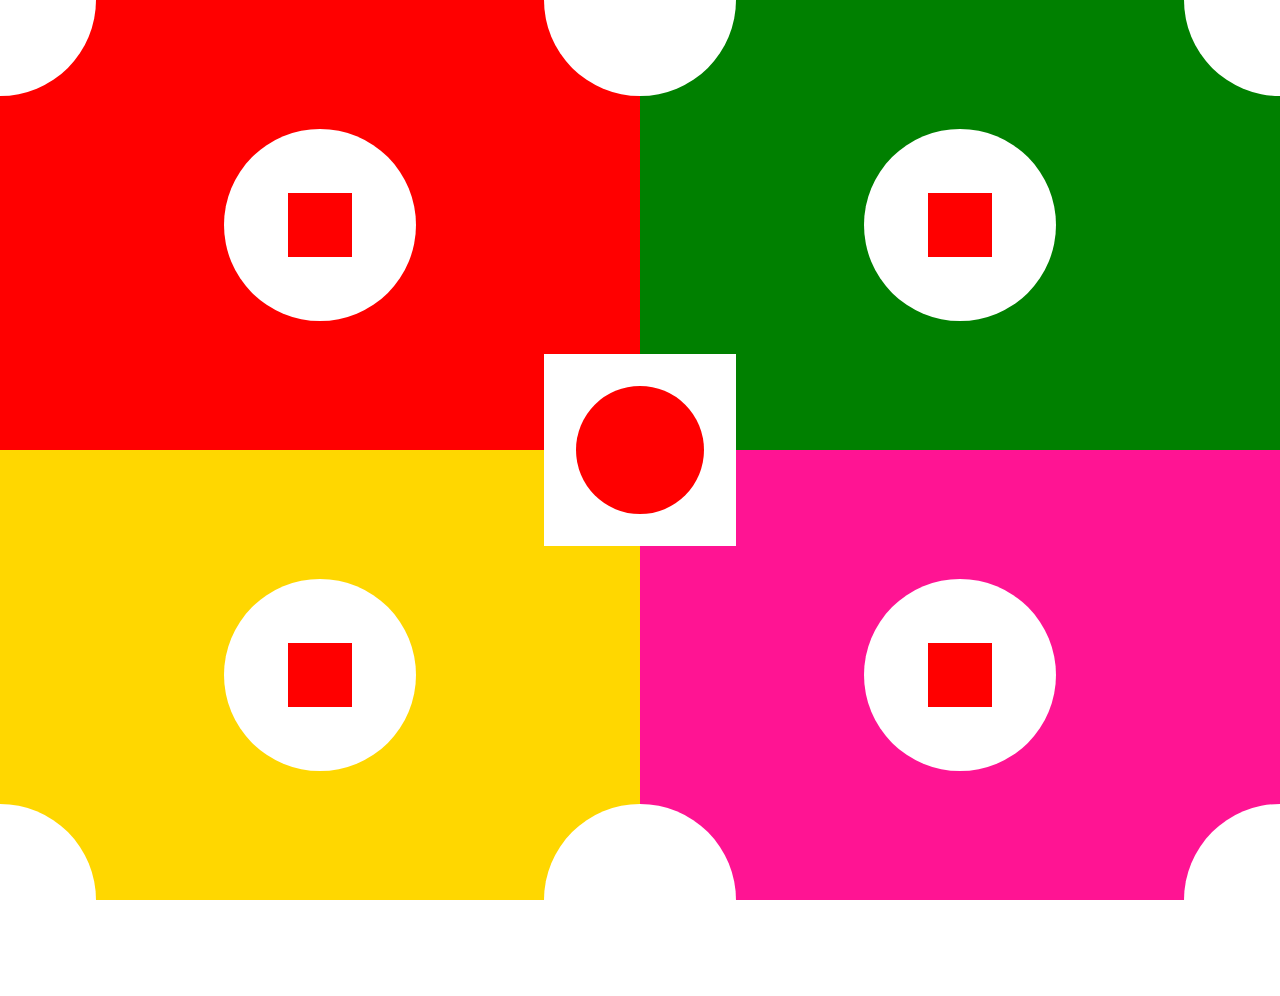
<file: My_Portfolio-main/assignment/Assignment_03_Internet_Technologies/case_01/case_01.html>
<!DOCTYPE html>
<html lang="en">
<head>
  <meta charset="UTF-8">
  <meta name="description" content="this is the description">
  <meta name="keywords" content="java, html, css, js, go, react, angular">
  <meta name="author" content="ijse">
  <meta name="viewport" content="width=device-width, initial-scale=1.0">
  <link rel="icon" type="image/x-icon" href="">
  <link rel="stylesheet" href="../assets/styles/normalize.css">
  <title>Case_01</title>

</head>
<style>
  body{
    margin: 0;
    overflow: hidden;
  }
  .section-red {
    height: 50%;
    width: 50%;
    background-color: red;
    left: 0;
    position: absolute;
  }

  .section-green {
    height: 50%;
    width: 50%;
    background-color: green;
    right: 0;
    position: absolute;
  }

  .section-gold {
    height: 50%;
    width: 50%;
    background-color: gold;
    left: 0;
    bottom: 0;
    position: absolute;
  }

  .section-pink {
    height: 50%;
    width: 50%;
    background-color: deeppink;
    right: 0;
    bottom: 0;
    position: absolute;
  }

  body>section>div:first-child {
    background-color: white;
    width: 15vw;
    height: 15vw;
    border-radius: 100%;
    bottom: 0;
    top: 0;
    left: 0;
    right: 0;
    margin: auto;
    position: absolute;
  }

  body>section>div:nth-child(2) {
    background-color: red;
    width: 5vw;
    height: 5vw;
    bottom: 0;
    top: 0;
    left: 0;
    right: 0;
    margin: auto;
    position: absolute;
  }

  .corner {
    height: 15vw;
    width: 15vw;
    border-radius: 100%;
    background-color: white;
    position: absolute;
  }

  #circle-01 {
    left: calc(-15vw/2);
    top: calc(-15vw/2);
  }

  #circle-02 {
    top: calc(-15vw/2);
    left: 0;
    right: 0;
    margin: auto;
  }

  #circle-03 {
    right: calc(-15vw/2);
    top: calc(-15vw/2);
  }

  #circle-04 {
    bottom: calc(-15vw/2);
    left: calc(-15vw/2);
  }

  #circle-05 {
    bottom: calc(-15vw/2);
    left: 0;
    right: 0;
    margin: auto;
  }

  #circle-06 {
    bottom: calc(-15vw/2);
    right: calc(-15vw/2);
  }

  .center-square {
    background-color: white;
    width: 15vw;
    height: 15vw;
    bottom: 0;
    top: 0;
    left: 0;
    right: 0;
    margin: auto;
    position: absolute;
  }

  .center-square>div {
    background-color: red;
    width: 10vw;
    height: 10vw;
    border-radius: 100%;
    bottom: 0;
    top: 0;
    left: 0;
    right: 0;
    margin: auto;
    position: absolute;
  }
</style>
<body>
  <section class="section-red">
    <div></div>

    <div></div>
  </section>

  <section class="section-green">
    <div></div>

    <div></div>
  </section>

  <section class="section-gold">
    <div></div>

    <div></div>
  </section>

  <section class="section-pink">
    <div></div>

    <div></div>
  </section>

  <div id="circle-01" class="corner"></div>
  <div id="circle-02" class="corner"></div>
  <div id="circle-03" class="corner"></div>
  <div id="circle-04" class="corner"></div>
  <div id="circle-05" class="corner"></div>
  <div id="circle-06" class="corner"></div>

  <div class="center-square">
    <div></div>
  </div>
</body>
</html>
</file>
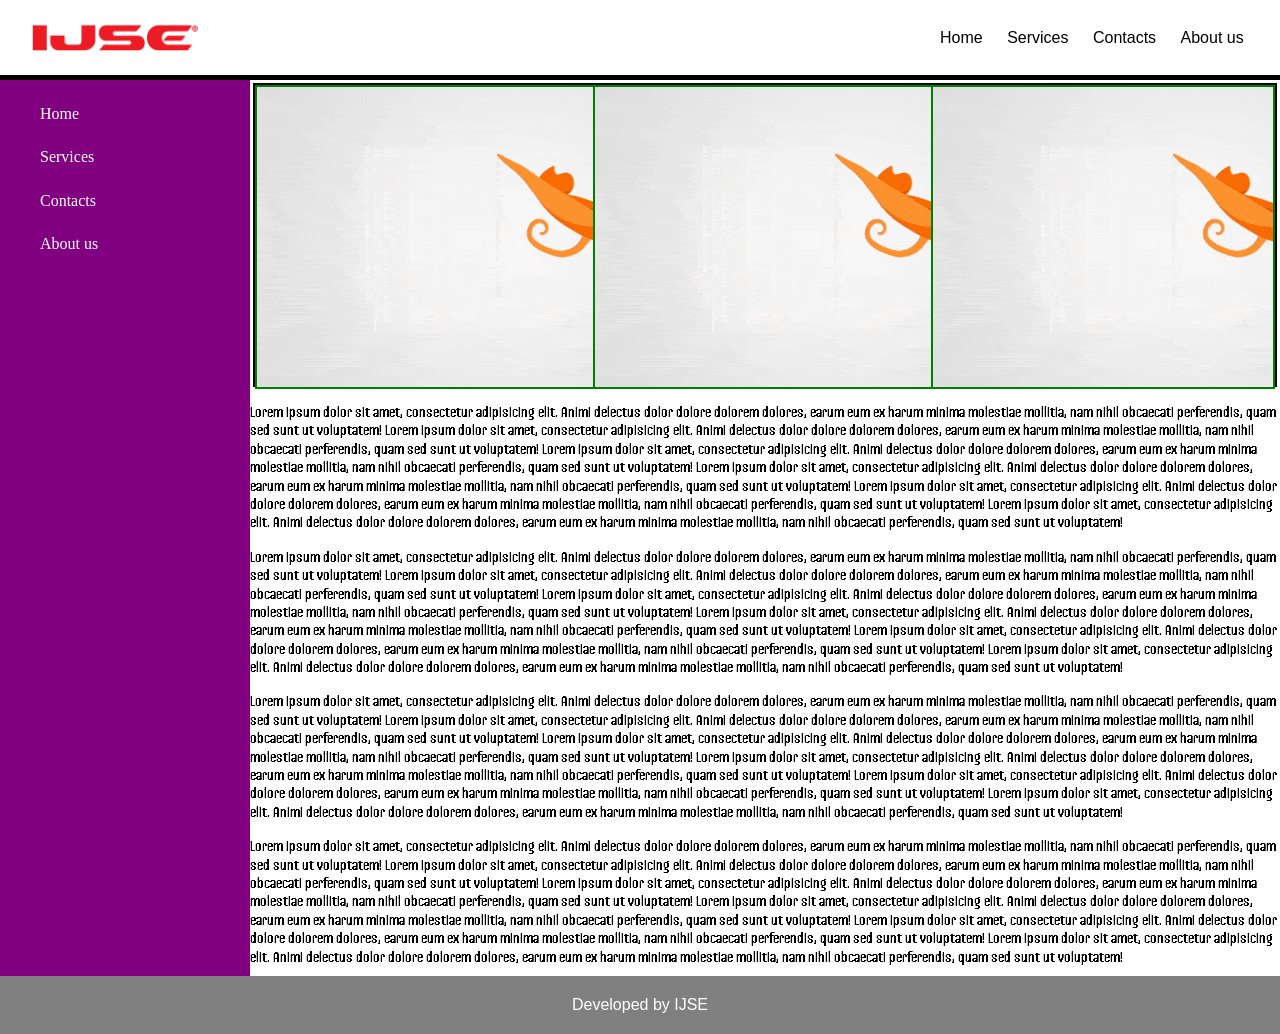
<file: My_Portfolio-main/assignment/Assignment_03_Internet_Technologies/case_02/case_02.html>
<!DOCTYPE html>
<html lang="en">
<head>
    <meta charset="UTF-8">
    <meta name="description" content="this is the description">
    <meta name="keywords" content="java, html, css, js, go, react, angular">
    <meta name="author" content="ijse">
    <meta name="viewport" content="width=device-width, initial-scale=1.0">
    <link rel="icon" type="image/x-icon" href="">
    <link rel="stylesheet" href="../assets/styles/normalize.css">
    <title>Case_02</title>

    <link rel="preconnect" href="https://fonts.googleapis.com">
    <link rel="preconnect" href="https://fonts.gstatic.com" crossorigin>
    <link href="https://fonts.googleapis.com/css2?family=Handjet:wght@100..900&display=swap" rel="stylesheet">
</head>
<style>
    header {
        width: 100%;
        height: 75px;
        border-bottom: black solid 5px;
        position: relative;
    }

    /* This is ijse logo */
    header>img {
        height: 50px;
        left: 30px;
        top: 0;
        bottom: 0;
        margin: auto;
        position: absolute;
    }

    .header-navigation {
        height: 50px;
        width: 370px;
        font-family: sans-serif;
        list-style: none;
        display: inline;
        right: 30px;
        top: 0;
        bottom: 0;
        margin: auto;
        position: absolute;
    }

    .header-navigation>ul>li {
        margin-left: 20px;
        display: inline;
    }

    footer {
        background-color: gray;
    }

    footer>div {
        color: white;
        text-align: center;
        padding: 20px 0;
        font-family: sans-serif;
    }

    main {
        position: relative;

    }

    body>main>aside{
        color: white;
        background-color: purple;
        width: 250px;
        position: absolute;
        top: 0;
        bottom: -10px;
        margin-top: -3px;
    }

    body>main>aside>nav {
        position: absolute;
        height: 100%;
        width: 200px;
    }

    body>main>aside>nav>ul {
        list-style: none;
        margin: 0;
    }

    body>main>aside>nav>ul>li {
        margin-top: 25px;
    }

    .content-section {
        margin-left: 250px;
    }

    .monkey-section {
        height: 300px;
        position: relative;
        margin: 3px;
        border: 2px solid black;

    }

    .monkey-section>div {
        background: url("../assets/images/monk.gif");
        height: 300px;
        width: calc(100%/3);
        position: absolute;
        border: 2px solid green;
    }

    .monkey-section>div:nth-child(2) {
        left: 0;
        right: 0;
        margin: auto;
    }

    .monkey-section>div:last-child {
        right: 0;
    }

    p {
        font-family: "Handjet", sans-serif;
        font-optical-sizing: auto;
        font-weight:<weight>;
        font-style: normal;
        font-variation-settings:
                "ELGR" 1,
                "ELSH" 2;
    }

    .content-section>p:last-child {
        margin-bottom: 10px;
    }
</style>
<body>
    <header>
        <!--ijse logo here-->
        <img src="../assets/images/ijse.png" title="Institute of Software Engineering" alt="logo">

        <nav class="header-navigation">
            <ul>
                <li>Home</li>
                <li>Services</li>
                <li>Contacts</li>
                <li>About us</li>
            </ul>
        </nav>
    </header>

    <main>
        <aside>
            <nav>
                <ul>
                    <li>Home</li>
                    <li>Services</li>
                    <li>Contacts</li>
                    <li>About us</li>
                </ul>
            </nav>
        </aside>

        <section class="content-section">

            <section class="monkey-section">
                <div></div>
                <div></div>
                <div></div>
            </section>

            <p>
                Lorem ipsum dolor sit amet, consectetur adipisicing elit. Animi delectus dolor dolore dolorem dolores, earum eum ex harum minima molestiae mollitia, nam nihil obcaecati perferendis, quam sed sunt ut voluptatem!
                Lorem ipsum dolor sit amet, consectetur adipisicing elit. Animi delectus dolor dolore dolorem dolores, earum eum ex harum minima molestiae mollitia, nam nihil obcaecati perferendis, quam sed sunt ut voluptatem!
                Lorem ipsum dolor sit amet, consectetur adipisicing elit. Animi delectus dolor dolore dolorem dolores, earum eum ex harum minima molestiae mollitia, nam nihil obcaecati perferendis, quam sed sunt ut voluptatem!
                Lorem ipsum dolor sit amet, consectetur adipisicing elit. Animi delectus dolor dolore dolorem dolores, earum eum ex harum minima molestiae mollitia, nam nihil obcaecati perferendis, quam sed sunt ut voluptatem!
                Lorem ipsum dolor sit amet, consectetur adipisicing elit. Animi delectus dolor dolore dolorem dolores, earum eum ex harum minima molestiae mollitia, nam nihil obcaecati perferendis, quam sed sunt ut voluptatem!
                Lorem ipsum dolor sit amet, consectetur adipisicing elit. Animi delectus dolor dolore dolorem dolores, earum eum ex harum minima molestiae mollitia, nam nihil obcaecati perferendis, quam sed sunt ut voluptatem!
            </p>
            <p>
                Lorem ipsum dolor sit amet, consectetur adipisicing elit. Animi delectus dolor dolore dolorem dolores, earum eum ex harum minima molestiae mollitia, nam nihil obcaecati perferendis, quam sed sunt ut voluptatem!
                Lorem ipsum dolor sit amet, consectetur adipisicing elit. Animi delectus dolor dolore dolorem dolores, earum eum ex harum minima molestiae mollitia, nam nihil obcaecati perferendis, quam sed sunt ut voluptatem!
                Lorem ipsum dolor sit amet, consectetur adipisicing elit. Animi delectus dolor dolore dolorem dolores, earum eum ex harum minima molestiae mollitia, nam nihil obcaecati perferendis, quam sed sunt ut voluptatem!
                Lorem ipsum dolor sit amet, consectetur adipisicing elit. Animi delectus dolor dolore dolorem dolores, earum eum ex harum minima molestiae mollitia, nam nihil obcaecati perferendis, quam sed sunt ut voluptatem!
                Lorem ipsum dolor sit amet, consectetur adipisicing elit. Animi delectus dolor dolore dolorem dolores, earum eum ex harum minima molestiae mollitia, nam nihil obcaecati perferendis, quam sed sunt ut voluptatem!
                Lorem ipsum dolor sit amet, consectetur adipisicing elit. Animi delectus dolor dolore dolorem dolores, earum eum ex harum minima molestiae mollitia, nam nihil obcaecati perferendis, quam sed sunt ut voluptatem!
            </p>
            <p>
                Lorem ipsum dolor sit amet, consectetur adipisicing elit. Animi delectus dolor dolore dolorem dolores, earum eum ex harum minima molestiae mollitia, nam nihil obcaecati perferendis, quam sed sunt ut voluptatem!
                Lorem ipsum dolor sit amet, consectetur adipisicing elit. Animi delectus dolor dolore dolorem dolores, earum eum ex harum minima molestiae mollitia, nam nihil obcaecati perferendis, quam sed sunt ut voluptatem!
                Lorem ipsum dolor sit amet, consectetur adipisicing elit. Animi delectus dolor dolore dolorem dolores, earum eum ex harum minima molestiae mollitia, nam nihil obcaecati perferendis, quam sed sunt ut voluptatem!
                Lorem ipsum dolor sit amet, consectetur adipisicing elit. Animi delectus dolor dolore dolorem dolores, earum eum ex harum minima molestiae mollitia, nam nihil obcaecati perferendis, quam sed sunt ut voluptatem!
                Lorem ipsum dolor sit amet, consectetur adipisicing elit. Animi delectus dolor dolore dolorem dolores, earum eum ex harum minima molestiae mollitia, nam nihil obcaecati perferendis, quam sed sunt ut voluptatem!
                Lorem ipsum dolor sit amet, consectetur adipisicing elit. Animi delectus dolor dolore dolorem dolores, earum eum ex harum minima molestiae mollitia, nam nihil obcaecati perferendis, quam sed sunt ut voluptatem!
            </p>
            <p>
                Lorem ipsum dolor sit amet, consectetur adipisicing elit. Animi delectus dolor dolore dolorem dolores, earum eum ex harum minima molestiae mollitia, nam nihil obcaecati perferendis, quam sed sunt ut voluptatem!
                Lorem ipsum dolor sit amet, consectetur adipisicing elit. Animi delectus dolor dolore dolorem dolores, earum eum ex harum minima molestiae mollitia, nam nihil obcaecati perferendis, quam sed sunt ut voluptatem!
                Lorem ipsum dolor sit amet, consectetur adipisicing elit. Animi delectus dolor dolore dolorem dolores, earum eum ex harum minima molestiae mollitia, nam nihil obcaecati perferendis, quam sed sunt ut voluptatem!
                Lorem ipsum dolor sit amet, consectetur adipisicing elit. Animi delectus dolor dolore dolorem dolores, earum eum ex harum minima molestiae mollitia, nam nihil obcaecati perferendis, quam sed sunt ut voluptatem!
                Lorem ipsum dolor sit amet, consectetur adipisicing elit. Animi delectus dolor dolore dolorem dolores, earum eum ex harum minima molestiae mollitia, nam nihil obcaecati perferendis, quam sed sunt ut voluptatem!
                Lorem ipsum dolor sit amet, consectetur adipisicing elit. Animi delectus dolor dolore dolorem dolores, earum eum ex harum minima molestiae mollitia, nam nihil obcaecati perferendis, quam sed sunt ut voluptatem!
            </p>
        </section>
    </main>

    <footer>
        <div>Developed by IJSE</div>
    </footer>
</body>
</html>
</file>
<file: My_Portfolio-main/assignment/Calculator/style.css>
main{
    width: 20%;
    height: 80%;
    top: 0;
    left: 0;
    right: 0;
    bottom: 0;
}

.text-section{
    width: 100%;
    height: 50%;
    top: 0;
    border-top: 3px solid black;
    border-left: 3px solid black;
    border-right: 3px solid black;
    border-radius: 10px 10px 0 0;
}
.btn-section{
    width: 100%;
    height: 50%;
    top: 50%;
    grid-template-columns: repeat(4, 1fr);
}
.text-area{
    width: 80%;
    height: 80%;
    top: 10%;
    left: 0;
    right: 0;
    font-size: 2rem;
    color: gray;
}

@media (max-width: 1399.98px) {
    main{
        width: 30%;
    }
}

@media (max-width: 1199.98px) {
    main{
        width: 35%;
    }
}

@media (max-width: 991.98px) {
    main{
        width: 40%;
    }
}

@media (max-width: 767.98px) {
    main{
        width: 55%;
    }
}

@media (max-width: 575.98px) {
    main{
        width: 65%;
    }
}

@media (max-width: 424.98px) {
    main{
        width: 80%;
    }
}
</file>
